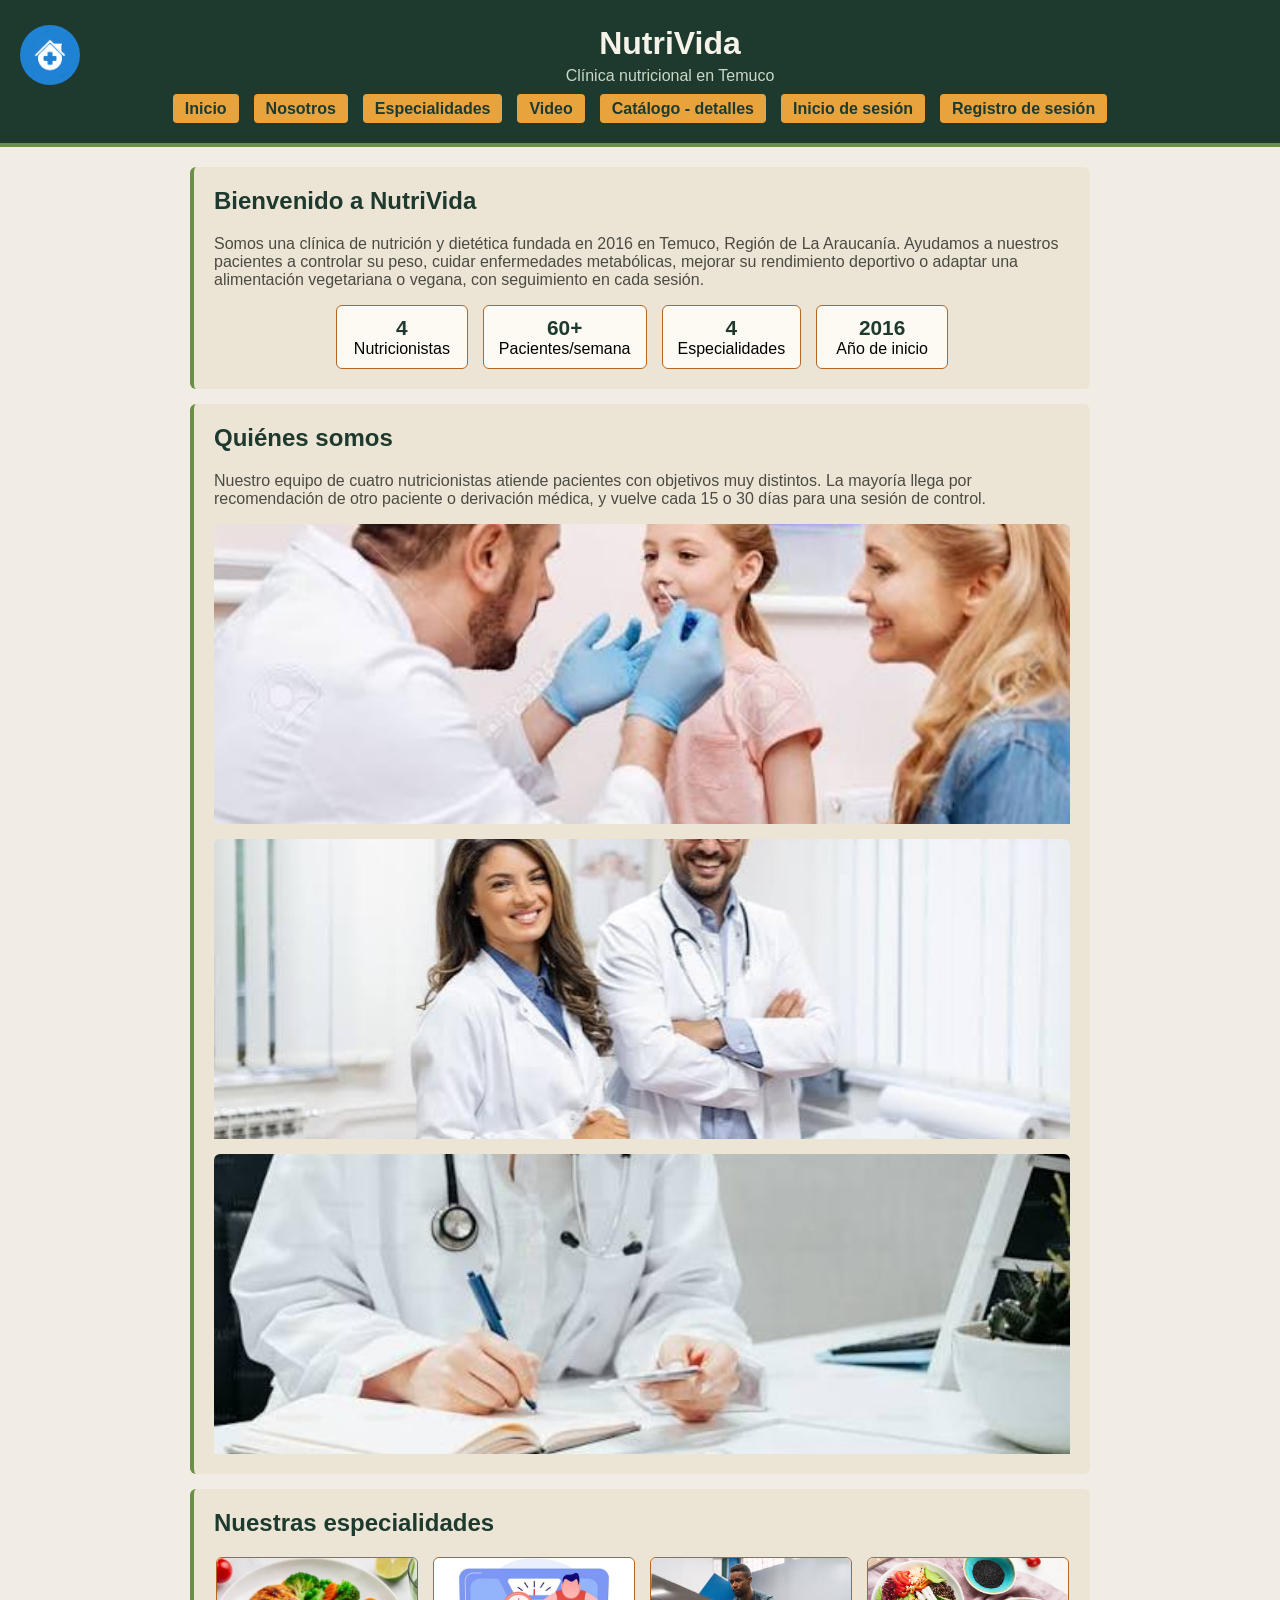
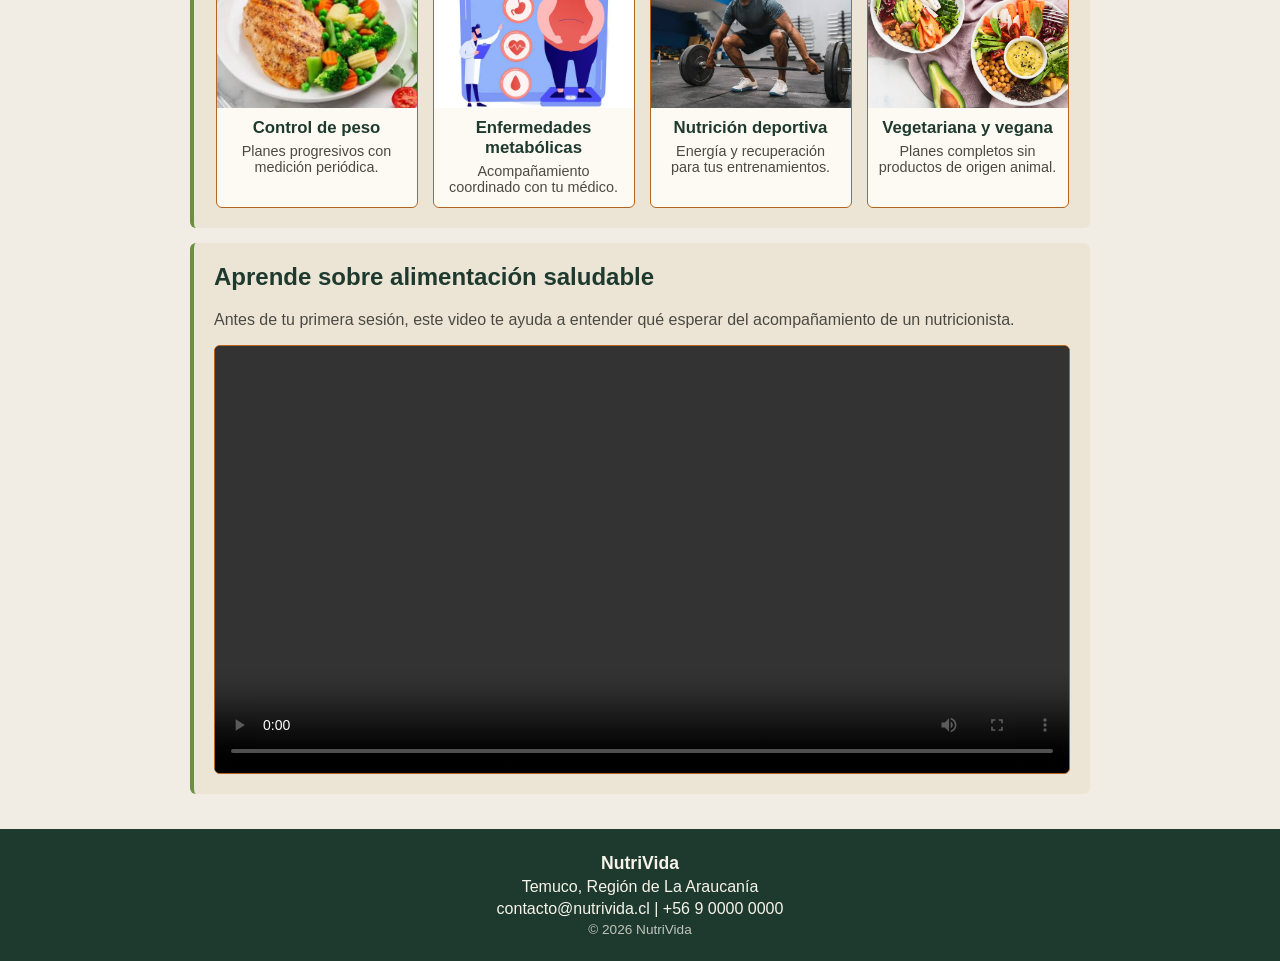
<file: index.html>
<!DOCTYPE html>
<html lang="es">
<head>
<meta charset="UTF-8">
<meta name="viewport" content="width=device-width, initial-scale=1.0">
<title>NutriVida — Clínica Nutricional en Temuco</title>
<link rel="stylesheet" href="css/style.css">
</head>
<body>

<header id="encabezado" class="encabezado">
    <img src="img/logotipo.jpg" alt="Logotipo" class="logo">
    <h1 class="titulo-marca">NutriVida</h1>
    <p class="subtitulo-marca">Clínica nutricional en Temuco</p>

    <nav id="menu-principal">
        <ul class="menu-lista">
            <li><a href="index.html" class="enlace-menu">Inicio</a></li>
            <li><a href="#nosotros" class="enlace-menu">Nosotros</a></li>
            <li><a href="#especialidades" class="enlace-menu">Especialidades</a></li>
            <li><a href="#video" class="enlace-menu">Video</a></li>
            <li><a href="servicio.html" class="enlace-menu">Catálogo - detalles</a></li>
            <li><a href="login.html" class="enlace-menu">Inicio de sesión</a></li>
            <li><a href="registro.html" class="enlace-menu">Registro de sesión</a></li>
        </ul>
    </nav>
</header>

<main id="contenido" class="contenido">

    <section class="seccion" id="presentacion">
        <h2 class="titulo-seccion">Bienvenido a NutriVida</h2>
        <p class="texto-seccion">
            Somos una clínica de nutrición y dietética fundada en 2016 en
            Temuco, Región de La Araucanía. Ayudamos a nuestros pacientes a
            controlar su peso, cuidar enfermedades metabólicas, mejorar su
            rendimiento deportivo o adaptar una alimentación vegetariana o
            vegana, con seguimiento en cada sesión.
        </p>

        <div class="dato-clinica">
            <div><strong>4</strong>Nutricionistas</div>
            <div><strong>60+</strong>Pacientes/semana</div>
            <div><strong>4</strong>Especialidades</div>
            <div><strong>2016</strong>Año de inicio</div>
        </div>
    </section>

    <section class="seccion" id="nosotros">
        <h2 class="titulo-seccion">Quiénes somos</h2>
        <p class="texto-seccion">
            Nuestro equipo de cuatro nutricionistas atiende pacientes con
            objetivos muy distintos. La mayoría llega por recomendación de
            otro paciente o derivación médica, y vuelve cada 15 o 30 días
            para una sesión de control.
        </p>

        <div class="galeria">
            <div class="espacio-imagen">
                <img src="img/fotodoctor1.jpg" alt="Verduras y frutas frescas">
            </div>
            <div class="espacio-imagen">
                <img src="img/fotodoctor2.jpg" alt="Frutas variadas en un bowl">
            </div>
            <div class="espacio-imagen">
                <img src="img/fotodoctor3.jpg" alt="Consulta nutricional">
            </div>
        </div>
    </section>

    <section class="seccion" id="especialidades">
        <h2 class="titulo-seccion">Nuestras especialidades</h2>

        <div class="galeria">
            <div class="tarjeta">
                <div class="espacio-imagen2">
                    <img src="img/control_de_peso.jpg" alt="Control de peso">
                </div>
                <h3 class="titulo-tarjeta">Control de peso</h3>
                <p class="texto-tarjeta">Planes progresivos con medición periódica.</p>
            </div>

            <div class="tarjeta">
                <div class="espacio-imagen2">
                    <img src="img/enfermedad_metabolica.jpg" alt="Enfermedades metabólicas">
                </div>
                <h3 class="titulo-tarjeta">Enfermedades metabólicas</h3>
                <p class="texto-tarjeta">Acompañamiento coordinado con tu médico.</p>
            </div>

            <div class="tarjeta">
                <div class="espacio-imagen2">
                    <img src="img/nutricion_deportiva.jpg" alt="Nutrición deportiva">
                </div>
                <h3 class="titulo-tarjeta">Nutrición deportiva</h3>
                <p class="texto-tarjeta">Energía y recuperación para tus entrenamientos.</p>
            </div>

            <div class="tarjeta">
                <div class="espacio-imagen2">
                    <img src="img/alimentacion_vegetariana.png" alt="Alimentación vegetariana y vegana">
                </div>
                <h3 class="titulo-tarjeta">Vegetariana y vegana</h3>
                <p class="texto-tarjeta">Planes completos sin productos de origen animal.</p>
            </div>
        </div>

    </section>

    <section class="seccion" id="video">
        <h2 class="titulo-seccion">Aprende sobre alimentación saludable</h2>
        <p class="texto-seccion">Antes de tu primera sesión, este video te ayuda a entender qué esperar del acompañamiento de un nutricionista.</p>
        <div class="video-caja">
            <video src="videos/Alimentación Saludable.mp4" title="Comida saludable" controls class="mi-video"></video>
        </div>
    </section>

</main>

<footer id="pie" class="pie">
    <p class="pie-marca">NutriVida</p>
    <p class="pie-texto">Temuco, Región de La Araucanía</p>
    <p class="pie-texto">contacto@nutrivida.cl | +56 9 0000 0000</p>
    <p class="pie-texto pie-copyright">&copy; 2026 NutriVida</p>
</footer>

</body>
</html>
</file>
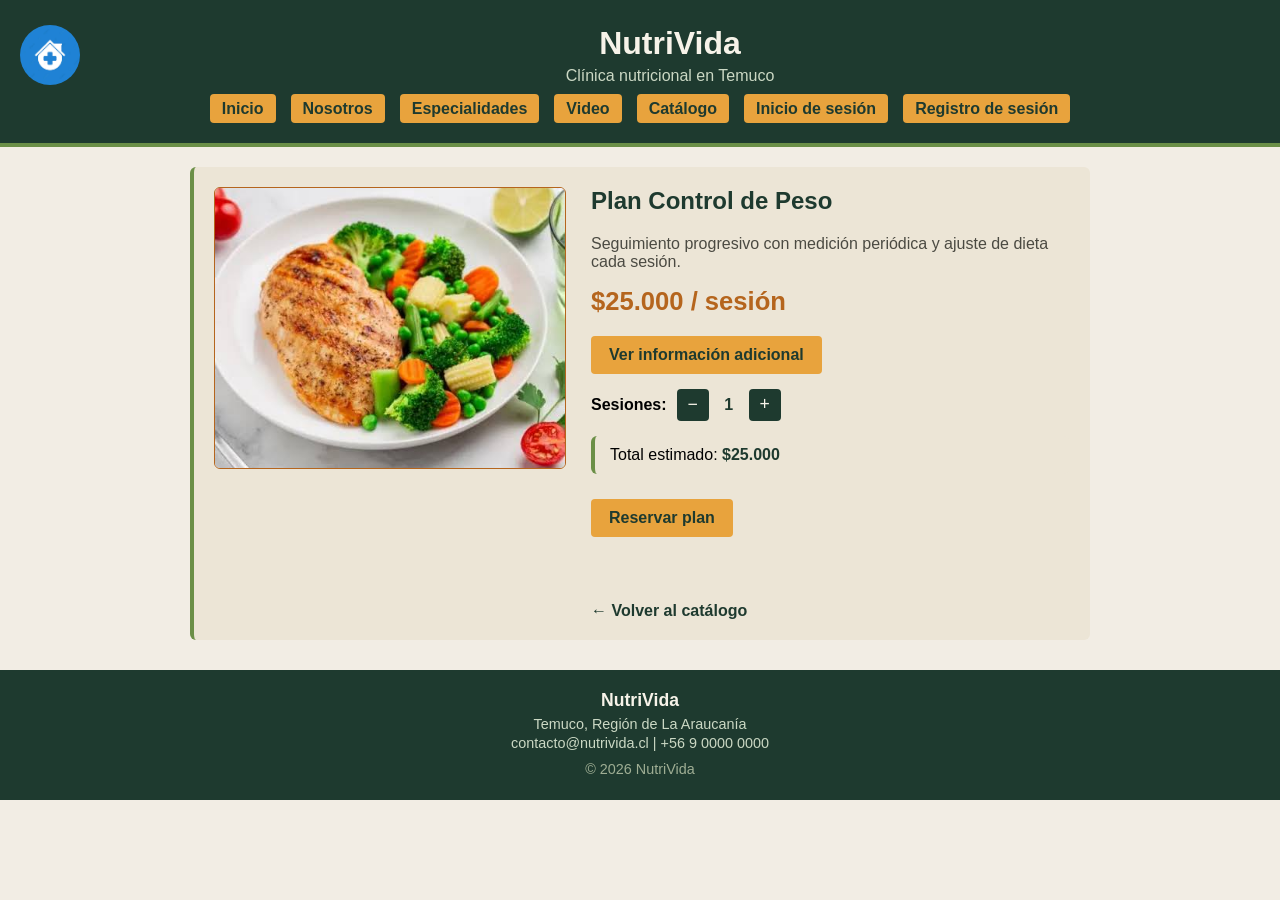
<file: contacto.html>
<!DOCTYPE html>
<html lang="es">
<head>
<meta charset="UTF-8">
<meta name="viewport" content="width=device-width, initial-scale=1.0">
<title>Detalle del plan — NutriVida</title>
<link rel="stylesheet" href="css/stylecontacto.css">
</head>
<body>

<header id="encabezado">
    <img src="img/logotipo.jpg" alt="Logotipo" class="logo">
    <h1 class="titulo-marca">NutriVida</h1>
    <p class="subtitulo-marca">Clínica nutricional en Temuco</p>

    <nav id="menu-principal">
        <ul class="menu-lista">
            <li><a href="index.html" class="enlace-menu">Inicio</a></li>
            <li><a href="#nosotros" class="enlace-menu">Nosotros</a></li>
            <li><a href="#especialidades" class="enlace-menu">Especialidades</a></li>
            <li><a href="#video" class="enlace-menu">Video</a></li>
            <li><a href="servicio.html" class="enlace-menu">Catálogo</a></li>
            <li><a href="login.html" class="enlace-menu">Inicio de sesión</a></li>
            <li><a href="registro.html" class="enlace-menu">Registro de sesión</a></li>
        </ul>
    </nav>
</header>

<main id="contenido">

    <section class="seccion" id="detalle">
        <div class="detalle-producto">

            <div class="detalle-imagen">
                <img id="detalle-img" src="img/control_de_peso.jpg" alt="Imagen del plan">
            </div>

            <div class="detalle-info">
                <h2 class="titulo-seccion" id="detalle-nombre">Plan Control de Peso</h2>
                <p class="texto-seccion" id="detalle-descripcion">
                    Seguimiento progresivo con medición periódica y ajuste de dieta cada sesión.
                </p>
                <p class="detalle-precio"><span id="detalle-precio">$25.000</span> / sesión</p>

                <button type="button" class="boton" id="btn-info">Ver información adicional</button>
                <div class="detalle-adicional" id="info-adicional">
                    Incluye control de peso y perímetros, plan alimentario personalizado en
                    formato digital y contacto directo con tu nutricionista entre sesiones
                    para resolver dudas.
                </div>

                <div class="selector-sesiones">
                    <label for="cantidad-sesiones"><strong>Sesiones:</strong></label>
                    <button type="button" id="btn-restar" aria-label="Restar sesión">−</button>
                    <span id="cantidad-sesiones">1</span>
                    <button type="button" id="btn-sumar" aria-label="Sumar sesión">+</button>
                </div>

                <div class="total-caja">
                    Total estimado: <strong id="total-precio">$25.000</strong>
                </div>

                <button type="button" class="boton" id="btn-reservar">Reservar plan</button>
                <p class="mensaje-accion" id="mensaje-reserva"></p>

                <a href="servicio.html" class="enlace-volver">← Volver al catálogo</a>
            </div>

        </div>
    </section>

</main>

<footer id="pie">
    <p class="pie-marca">NutriVida</p>
    <p class="pie-texto">Temuco, Región de La Araucanía</p>
    <p class="pie-texto">contacto@nutrivida.cl | +56 9 0000 0000</p>
    <p class="pie-texto pie-copyright">&copy; 2026 NutriVida</p>
</footer>

<script src="js/scriptcontacto.js"></script>
</body>
</html>
</file>
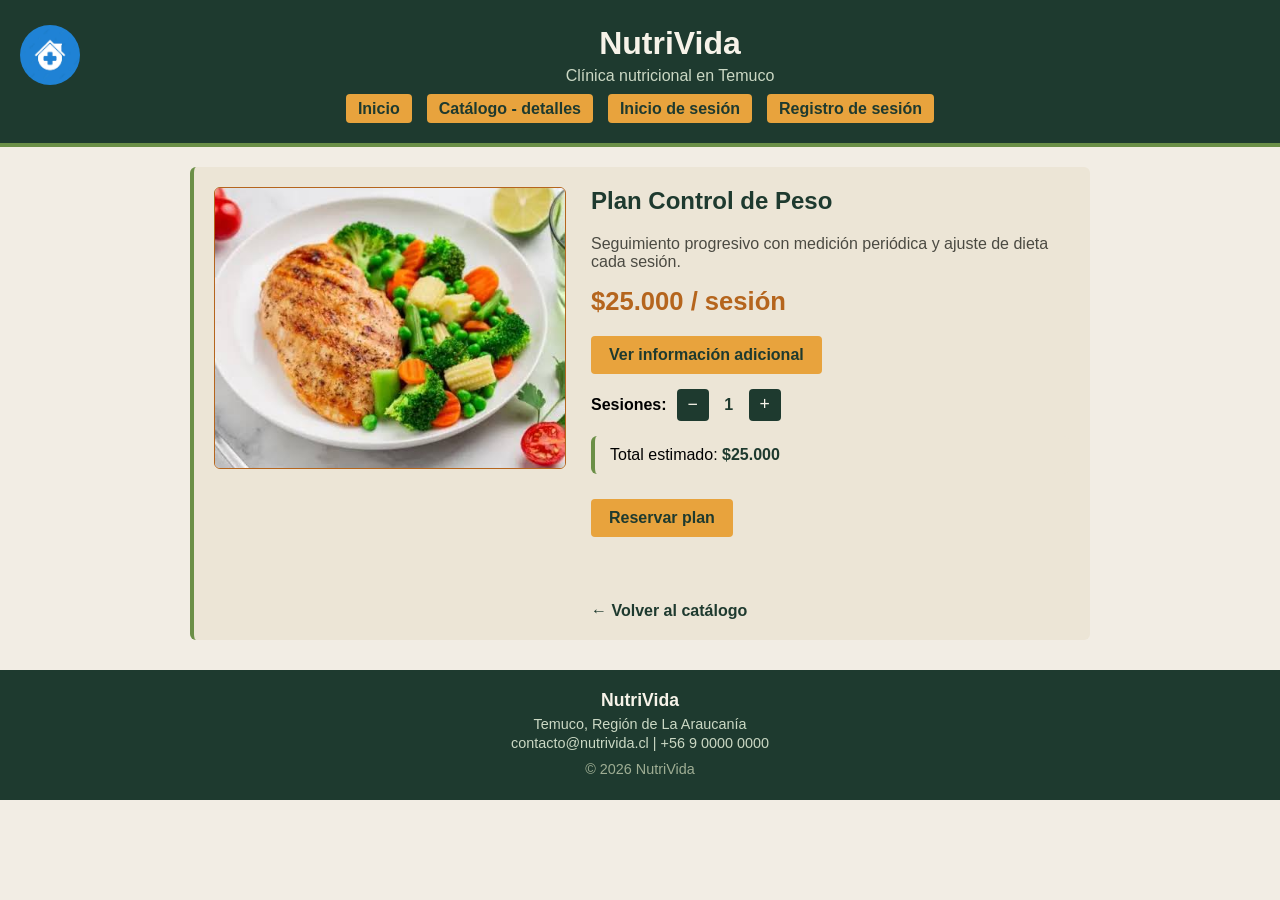
<file: detalleCatalogo.html>
<!DOCTYPE html>
<html lang="es">
<head>
<meta charset="UTF-8">
<meta name="viewport" content="width=device-width, initial-scale=1.0">
<title>Detalle del plan — NutriVida</title>
<link rel="stylesheet" href="css/styleDetalleCat.css">
</head>
<body>

<header id="encabezado">
    <img src="img/logotipo.jpg" alt="Logotipo" class="logo">
    <h1 class="titulo-marca">NutriVida</h1>
    <p class="subtitulo-marca">Clínica nutricional en Temuco</p>

    <nav id="menu-principal">
        <ul class="menu-lista">
            <li><a href="index.html" class="enlace-menu">Inicio</a></li>
            <li><a href="servicio.html" class="enlace-menu">Catálogo - detalles</a></li>
            <li><a href="login.html" class="enlace-menu">Inicio de sesión</a></li>
            <li><a href="registro.html" class="enlace-menu">Registro de sesión</a></li>
        </ul>
    </nav>
</header>

<main id="contenido">

    <section class="seccion" id="detalle">
        <div class="detalle-producto">

            <div class="detalle-imagen">
                <img id="detalle-img" src="img/control_de_peso.jpg" alt="Imagen del plan">
            </div>

            <div class="detalle-info">
                <h2 class="titulo-seccion" id="detalle-nombre">Plan Control de Peso</h2>
                <p class="texto-seccion" id="detalle-descripcion">
                    Seguimiento progresivo con medición periódica y ajuste de dieta cada sesión.
                </p>
                <p class="detalle-precio"><span id="detalle-precio">$25.000</span> / sesión</p>

                <button type="button" class="boton" id="btn-info">Ver información adicional</button>
                <div class="detalle-adicional" id="info-adicional">
                    Incluye control de peso y perímetros, plan alimentario personalizado en
                    formato digital y contacto directo con tu nutricionista entre sesiones
                    para resolver dudas.
                </div>

                <div class="selector-sesiones">
                    <label for="cantidad-sesiones"><strong>Sesiones:</strong></label>
                    <button type="button" id="btn-restar" aria-label="Restar sesión">−</button>
                    <span id="cantidad-sesiones">1</span>
                    <button type="button" id="btn-sumar" aria-label="Sumar sesión">+</button>
                </div>

                <div class="total-caja">
                    Total estimado: <strong id="total-precio">$25.000</strong>
                </div>

                <button type="button" class="boton" id="btn-reservar">Reservar plan</button>
                <p class="mensaje-accion" id="mensaje-reserva"></p>

                <a href="servicio.html" class="enlace-volver">← Volver al catálogo</a>
            </div>

        </div>
    </section>

</main>

<footer id="pie">
    <p class="pie-marca">NutriVida</p>
    <p class="pie-texto">Temuco, Región de La Araucanía</p>
    <p class="pie-texto">contacto@nutrivida.cl | +56 9 0000 0000</p>
    <p class="pie-texto pie-copyright">&copy; 2026 NutriVida</p>
</footer>

<script src="js/scriptDetalleCat.js"></script>
</body>
</html>
</file>
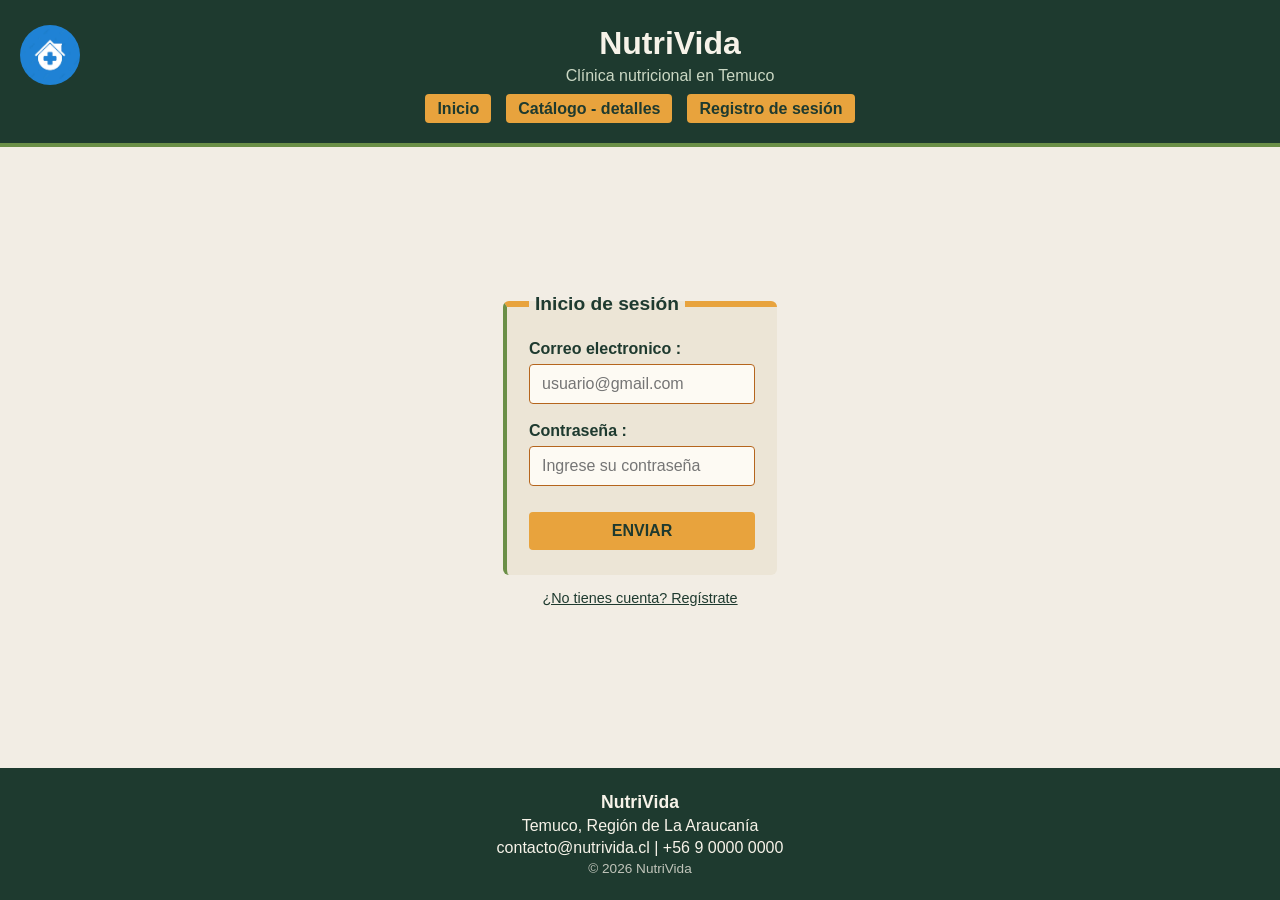
<file: login.html>
<!DOCTYPE html>
<html lang="es">
<head>
    <meta charset="UTF-8">
    <meta name="viewport" content="width=device-width, initial-scale=1.0">
    <title>Iniciar sesión — NutriVida</title>
    <link rel="stylesheet" href="css/style.css">
    <link rel="stylesheet" href="css/styleLogin.css">
</head>
<body>
    <header id="encabezado" class="encabezado">
    <img src="img/logotipo.jpg" alt="Logotipo" class="logo">
    <h1 class="titulo-marca">NutriVida</h1>
    <p class="subtitulo-marca">Clínica nutricional en Temuco</p>

    <nav id="menu-principal">
        <ul class="menu-lista">
            <li><a href="index.html" class="enlace-menu">Inicio</a></li>
            <li><a href="servicio.html" class="enlace-menu">Catálogo - detalles</a></li>
            <li><a href="registro.html" class="enlace-menu">Registro de sesión</a></li>
        </ul>
    </nav>
</header>

    <main class="contenedor-login">
        <form id="acceso" class="formulario-login">
            <fieldset class="ficha-login">
                <legend class="titulo-formulario">Inicio de sesión</legend>

                <label class="etiqueta-campo">Correo electronico :</label>
                <input type="email"
                name="correo"
                id="correo"
                class="campo-input"
                placeholder="usuario@gmail.com"
                required
                >
                <br/><br/>

                <label class="etiqueta-campo">Contraseña :</label>
                <input type="password"
                name="contrasena"
                id="contrasena"
                class="campo-input"
                placeholder="Ingrese su contraseña"
                min="8"
                pattern="(?=.*[a-z])(?=.*[A-Z])(?=.*[0-9]).{8,}"
                title="Debe tener almenos 8 caracteres, una mayúscula, una minúscula y un número"
                required
                >
                <br/><br/>

                <button type="submit" class="boton-formulario">ENVIAR</button>
            </fieldset>

            <p class="enlace-secundario">
                <a href="registro.html" class="enlace-login">¿No tienes cuenta? Regístrate</a>
            </p>
        </form>
    </main>

    <footer id="pie" class="pie">
        <p class="pie-marca">NutriVida</p>
        <p class="pie-texto">Temuco, Región de La Araucanía</p>
        <p class="pie-texto">contacto@nutrivida.cl | +56 9 0000 0000</p>
        <p class="pie-texto pie-copyright">&copy; 2026 NutriVida</p>
    </footer>
    <script src="js/validaform.js"></script>
</body>
</html>
</file>
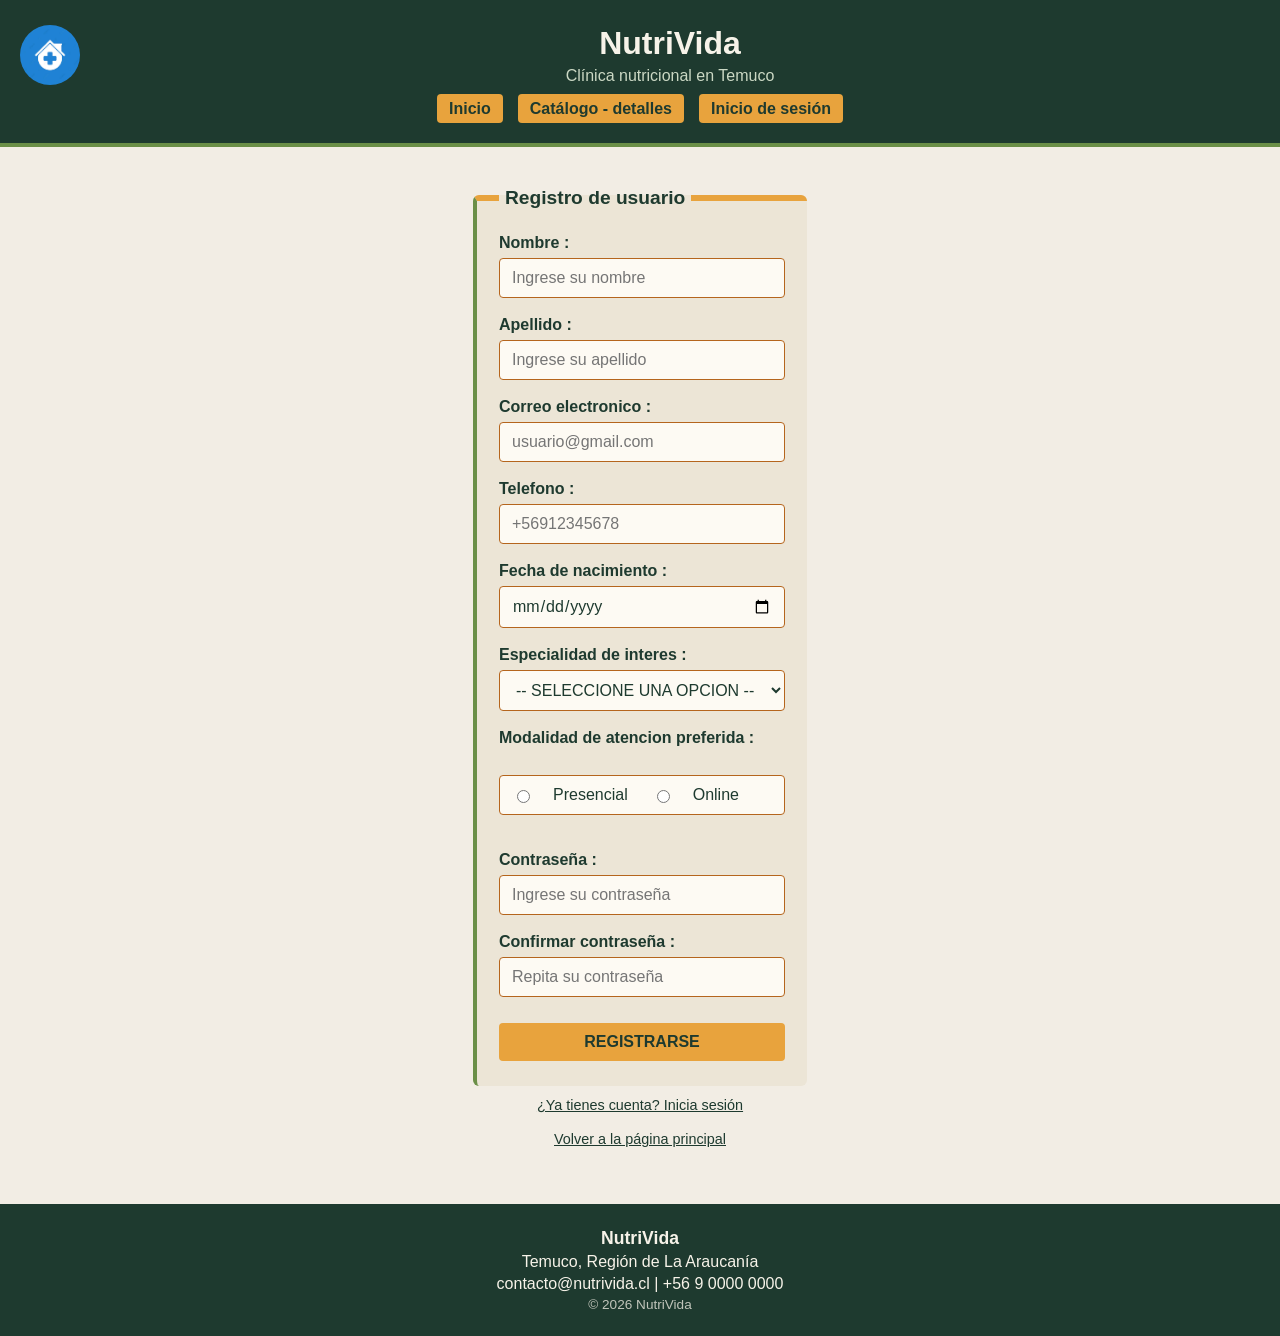
<file: registro.html>
<!DOCTYPE html>
<html lang="es">
<head>
    <meta charset="UTF-8">
    <meta name="viewport" content="width=device-width, initial-scale=1.0">
    <title>Registro de usuario - NutriVida</title>
    <link rel="stylesheet" href="css/style.css">
    <link rel="stylesheet" href="css/styleRegistro.css">
</head>
<body>
    <header id="encabezado" class="encabezado">
    <img src="img/logotipo.jpg" alt="Logotipo" class="logo">
    <h1 class="titulo-marca">NutriVida</h1>
    <p class="subtitulo-marca">Clínica nutricional en Temuco</p>

        <nav id="menu-principal">
        <ul class="menu-lista">
            <li><a href="index.html" class="enlace-menu">Inicio</a></li>
            <li><a href="servicio.html" class="enlace-menu">Catálogo - detalles</a></li>
            <li><a href="login.html" class="enlace-menu">Inicio de sesión</a></li>
        </ul>
    </nav>
    </header>

    <main class="contenedor-registro">
        <form id="registro" class="formulario-registro">
            <fieldset class="ficha-registro">
                <legend class="titulo-formulario">Registro de usuario</legend>

                <label class="etiqueta-campo">Nombre :</label>
                <input type="text"
                name="nombre"
                id="nombre"
                class="campo-input"
                placeholder="Ingrese su nombre"
                required
                >
                <br/><br/>

                <label class="etiqueta-campo">Apellido :</label>
                <input type="text"
                name="apellido"
                id="apellido"
                class="campo-input"
                placeholder="Ingrese su apellido"
                required
                >
                <br/><br/>

                <label class="etiqueta-campo">Correo electronico :</label>
                <input type="email"
                name="correo"
                id="correo"
                class="campo-input"
                placeholder="usuario@gmail.com"
                required
                >
                <br/><br/>

                <label class="etiqueta-campo">Telefono :</label>
                <input type="tel"
                name="fono"
                id="fono"
                class="campo-input"
                placeholder="+56912345678"
                required
                >
                <br/><br/>

                <label class="etiqueta-campo">Fecha de nacimiento :</label>
                <input type="date"
                name="fenac"
                id="fenac"
                class="campo-input"
                required
                >
                <br/><br/>

                <label class="etiqueta-campo">Especialidad de interes :</label>
                <select name="especialidad" id="especialidad" class="campo-input" required>
                    <option value="">-- SELECCIONE UNA OPCION --</option>
                    <option value="peso">Control de peso</option>
                    <option value="metabolica">Enfermedades metabólicas</option>
                    <option value="deportiva">Nutrición deportiva</option>
                    <option value="vegetariana">Vegetariana / vegana</option>
                </select>
                <br/><br/>

                <label class="etiqueta-campo">Modalidad de atencion preferida :</label>
                <br/>
                <div class="grupo-radio">
                    <input type="radio" name="modalidad" id="modalidad-presencial" value="presencial">
                    <label for="modalidad-presencial" class="etiqueta-radio">Presencial</label>

                    <input type="radio" name="modalidad" id="modalidad-online" value="online">
                    <label for="modalidad-online" class="etiqueta-radio">Online</label>
                </div>
                <br/><br/>

                <label class="etiqueta-campo">Contraseña :</label>
                <input type="password"
                name="contrasena"
                id="contrasena"
                class="campo-input"
                placeholder="Ingrese su contraseña"
                min="8"
                pattern="(?=.*[a-z])(?=.*[A-Z])(?=.*[0-9]).{8,}"
                title="Debe tener almenos 8 caracteres, una mayúscula, una minúscula y un número"
                required
                >
                <br/><br/>

                <label class="etiqueta-campo">Confirmar contraseña :</label>
                <input type="password"
                name="confirmar"
                id="confirmar"
                class="campo-input"
                placeholder="Repita su contraseña"
                required
                >
                <br/><br/>

                <button type="submit" class="boton-formulario">REGISTRARSE</button>
            </fieldset>

            <p class="enlace-secundario">
                <a href="login.html" class="enlace-registro">¿Ya tienes cuenta? Inicia sesión</a>
            </p>
            <p class="enlace-secundario">
                <a href="index.html" class="enlace-registro">Volver a la página principal</a>
            </p>
        </form>
    </main>

    <footer id="pie" class="pie">
        <p class="pie-marca">NutriVida</p>
        <p class="pie-texto">Temuco, Región de La Araucanía</p>
        <p class="pie-texto">contacto@nutrivida.cl | +56 9 0000 0000</p>
        <p class="pie-texto pie-copyright">&copy; 2026 NutriVida</p>
    </footer>
    <script src="js/validaReg.js"></script>
</body>
</html>
</file>
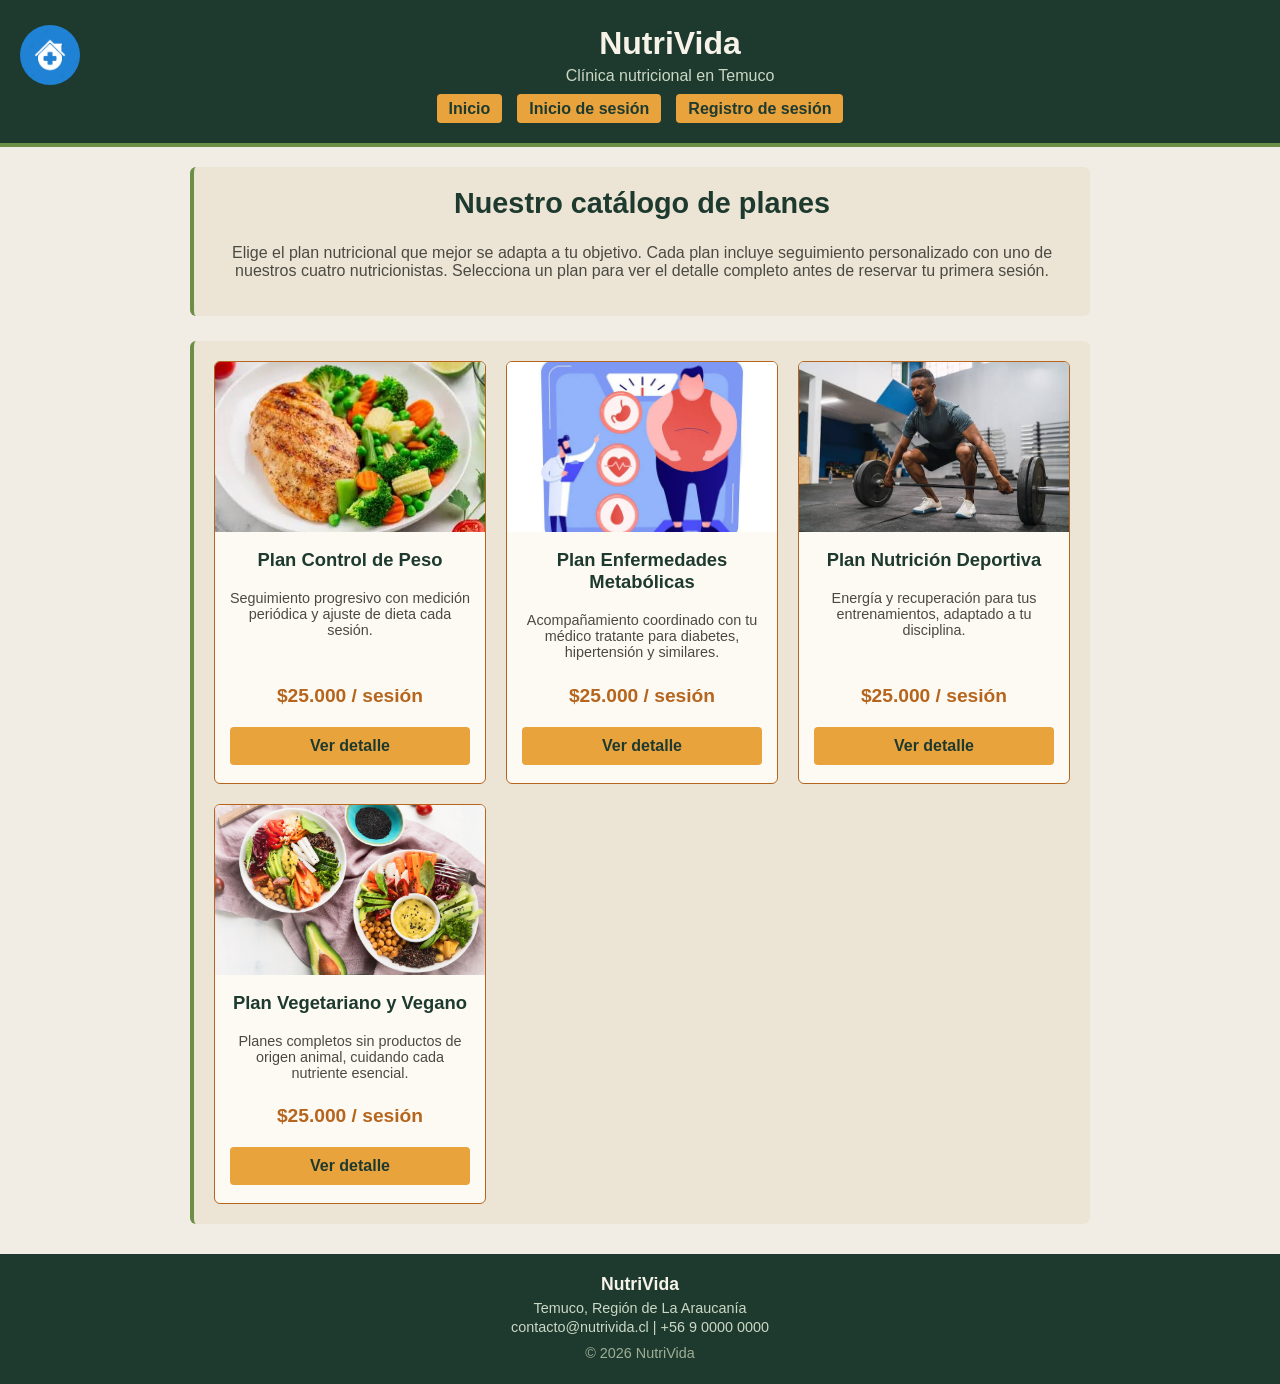
<file: servicio.html>
<!DOCTYPE html>
<html lang="es">
<head>
<meta charset="UTF-8">
<meta name="viewport" content="width=device-width, initial-scale=1.0">
<title>Catálogo de planes — NutriVida</title>
<link rel="stylesheet" href="css/styleservicio.css">
</head>
<body>

<header id="encabezado">
    <img src="img/logotipo.jpg" alt="Logotipo" class="logo">
    <h1 class="titulo-marca">NutriVida</h1>
    <p class="subtitulo-marca">Clínica nutricional en Temuco</p>

    <nav id="menu-principal">
        <ul class="menu-lista">
            <li><a href="index.html" class="enlace-menu">Inicio</a></li>
            <li><a href="login.html" class="enlace-menu">Inicio de sesión</a></li>
            <li><a href="registro.html" class="enlace-menu">Registro de sesión</a></li>
        </ul>
    </nav>
</header>

<main id="contenido">

    <section class="seccion encabezado-pagina">
        <h2 class="titulo-seccion">Nuestro catálogo de planes</h2>
        <p class="texto-seccion">
            Elige el plan nutricional que mejor se adapta a tu objetivo.
            Cada plan incluye seguimiento personalizado con uno de nuestros
            cuatro nutricionistas. Selecciona un plan para ver el detalle
            completo antes de reservar tu primera sesión.
        </p>
    </section>

    <section class="seccion">
        <div class="grid-productos">

            <article class="producto-tarjeta">
                <div class="producto-imagen">
                    <img src="img/control_de_peso.jpg" alt="Control de peso">
                </div>
                <div class="producto-info">
                    <h3 class="producto-nombre">Plan Control de Peso</h3>
                    <p class="producto-descripcion">Seguimiento progresivo con medición periódica y ajuste de dieta cada sesión.</p>
                    <p class="producto-precio">$25.000 / sesión</p>
                    <a href="detalleCatalogo.html?plan=control-peso" class="boton">Ver detalle</a>
                </div>
            </article>

            <article class="producto-tarjeta">
                <div class="producto-imagen">
                    <img src="img/enfermedad_metabolica.jpg" alt="Enfermedades metabólicas">
                </div>
                <div class="producto-info">
                    <h3 class="producto-nombre">Plan Enfermedades Metabólicas</h3>
                    <p class="producto-descripcion">Acompañamiento coordinado con tu médico tratante para diabetes, hipertensión y similares.</p>
                    <p class="producto-precio">$25.000 / sesión</p>
                    <a href="detalleCatalogo.html?plan=enfermedad-metabolica" class="boton">Ver detalle</a>
                </div>
            </article>

            <article class="producto-tarjeta">
                <div class="producto-imagen">
                    <img src="img/nutricion_deportiva.jpg" alt="Nutrición deportiva">
                </div>
                <div class="producto-info">
                    <h3 class="producto-nombre">Plan Nutrición Deportiva</h3>
                    <p class="producto-descripcion">Energía y recuperación para tus entrenamientos, adaptado a tu disciplina.</p>
                    <p class="producto-precio">$25.000 / sesión</p>
                    <a href="detalleCatalogo.html?plan=nutricion-deportiva" class="boton">Ver detalle</a>
                </div>
            </article>

            <article class="producto-tarjeta">
                <div class="producto-imagen">
                    <img src="img/alimentacion_vegetariana.png" alt="Alimentación vegetariana y vegana">
                </div>
                <div class="producto-info">
                    <h3 class="producto-nombre">Plan Vegetariano y Vegano</h3>
                    <p class="producto-descripcion">Planes completos sin productos de origen animal, cuidando cada nutriente esencial.</p>
                    <p class="producto-precio">$25.000 / sesión</p>
                    <a href="detalleCatalogo.html?plan=alimentacion-vegetariana" class="boton">Ver detalle</a>
                </div>
            </article>

        </div>
    </section>

</main>

<footer id="pie">
    <p class="pie-marca">NutriVida</p>
    <p class="pie-texto">Temuco, Región de La Araucanía</p>
    <p class="pie-texto">contacto@nutrivida.cl | +56 9 0000 0000</p>
    <p class="pie-texto pie-copyright">&copy; 2026 NutriVida</p>
</footer>

<script src="js/scriptservicio.js"></script>
</body>
</html>
</file>
<file: css/style.css>
/* estilos generales de la pagina */
body{
    font-family: Verdana, Geneva, Tahoma, sans-serif;
    background-color: #f2ede4;
    padding: 0;
    margin: 0;
    min-height: 100vh;
    display: flex;
    flex-direction: column;
}

/* encabezado con el logo y el menu */
.encabezado{
    background-color: #1e3a2f;
    color: #f7f3e9;
    text-align: center;
    padding: 25px 20px;
    border-bottom: 4px solid #6b8f47;
}

/* tamaño y forma del logo */
.logo{
    width: 60px;
    height: 60px;
    object-fit: contain;
    border-radius: 50%;
    float: left;
}

/* titulo NutriVida */
.titulo-marca{
    margin: 0;
    font-size: 2em;
}

/* texto de abajo del titulo */
.subtitulo-marca{
    margin: 5px 0 0;
    color: #cbd8c4;
}

/* lista del menu de navegacion */
.menu-lista{
    list-style: none;
    display: flex;
    gap: 15px;
    padding: 0;
    margin: 15px 0 0;
    justify-content: center;
    flex-wrap: wrap;
}

/* links del menu */
.enlace-menu{
    text-decoration: none;
    color: #1e3a2f;
    background-color: #e8a33d;
    padding: 6px 12px;
    border-radius: 4px;
    font-weight: bold;
}

/* efecto al pasar el mouse por el menu */
.enlace-menu:hover{
    background-color: #c9821f;
}

/* contenedor principal, centra el contenido */
.contenido{
    margin: 20px auto;
    max-width: 900px;
    padding: 0 15px;
}

/* caja de cada seccion de la pagina */
.seccion{
    background-color: #ece5d6;
    padding: 20px;
    border-radius: 6px;
    margin-bottom: 15px;
    border-left: 4px solid #6b8f47;
}

/* titulo de cada seccion */
.titulo-seccion{
    color: #1e3a2f;
    margin-top: 0;
}

/* texto normal de cada seccion */
.texto-seccion{
    color: #4b4a42;
}

/* botones de "ver catalogo" */
.boton{
    display: inline-block;
    text-decoration: none;
    background-color: #e8a33d;
    color: #1e3a2f;
    padding: 10px 18px;
    border-radius: 4px;
    font-weight: bold;
    margin-top: 10px;
}

.boton:hover{
    background-color: #c9821f;
}

/* fila donde van las tarjetas/imagenes */
.galeria{
    display: flex;
    gap: 15px;
    flex-wrap: wrap;
    justify-content: center;
}

/* tarjeta de cada especialidad */
.tarjeta{
    background-color: #fdfaf3;
    border: 1px solid #b5651d;
    border-radius: 6px;
    text-align: center;
    width: 200px;
    padding-bottom: 12px;
}

/* recuadro grande de imagen (seccion nosotros) */
.espacio-imagen{
    width: 100%;
    height: 300px;
    border-radius: 6px 6px 0 0;
    overflow: hidden;
}

.espacio-imagen img{
    width: 100%;
    height: 100%;
    object-fit: cover;
    display: block;
}

/* recuadro chico de imagen (tarjetas especialidades) */
.espacio-imagen2{
    width: 100%;
    height: 150px;
    border-radius: 6px 6px 0 0;
    overflow: hidden;
}

.espacio-imagen2 img{
    width: 100%;
    height: 100%;
    object-fit: cover;
    display: block;
}

/* titulo dentro de la tarjeta */
.titulo-tarjeta{
    margin: 10px 0 5px;
    color: #1e3a2f;
    font-size: 1.05em;
}

/* texto dentro de la tarjeta */
.texto-tarjeta{
    margin: 0 10px;
    font-size: 0.9em;
    color: #4b4a42;
}

/* fila con los numeros/datos de la clinica */
.dato-clinica{
    display: flex;
    gap: 15px;
    flex-wrap: wrap;
    justify-content: center;
    text-align: center;
    margin-top: 15px;
}

/* cada cuadro de dato */
.dato-clinica div{
    background-color: #fdfaf3;
    border: 1px solid #b5651d;
    border-radius: 6px;
    padding: 10px 15px;
    min-width: 100px;
}

/* numero grande dentro del dato */
.dato-clinica strong{
    display: block;
    font-size: 1.3em;
    color: #1e3a2f;
}

/* caja que envuelve el video, solo para el borde y las esquinas */
.video-caja{
    border-radius: 6px;
    overflow: hidden;
    border: 1px solid #b5651d;
    background-color: #000;
}

/* el video, mantiene su propia proporcion */
.mi-video{
    width: 100%;
    height: auto;
    max-height: 600px;
    display: block;
}

/* pie de pagina */
.pie{
    background-color: #1e3a2f;
    text-align: center;
    padding: 20px;
    color: #f7f3e9;
}

/* nombre de la clinica en el pie */
.pie-marca{
    margin: 4px 0;
    font-weight: bold;
    font-size: 1.1em;
}

/* datos de contacto en el pie */
.pie-texto{
    margin: 4px 0;
}

/* linea de copyright, un poco mas tenue */
.pie-copyright{
    opacity: 0.75;
    font-size: 0.85em;
}
</file>
<file: css/stylecontacto.css>
body{
    font-family: Verdana, Geneva, Tahoma, sans-serif;
    background-color: #f2ede4;
    padding: 0;
    margin: 0;
}

#encabezado{
    background-color: #1e3a2f;
    color: #f7f3e9;
    text-align: center;
    padding: 25px 20px;
    border-bottom: 4px solid #6b8f47;
}

.logo{
    width: 60px;
    height: 60px;
    object-fit: contain;
    border-radius: 50%;
    float: left;
}

.titulo-marca{
    margin: 0;
    font-size: 2em;
}

.subtitulo-marca{
    margin: 5px 0 0;
    color: #cbd8c4;
}

.menu-lista{
    list-style: none;
    display: flex;
    gap: 15px;
    padding: 0;
    margin: 15px 0 0;
    justify-content: center;
    flex-wrap: wrap;
}

.enlace-menu{
    text-decoration: none;
    color: #1e3a2f;
    background-color: #e8a33d;
    padding: 6px 12px;
    border-radius: 4px;
    font-weight: bold;
}

.enlace-menu:hover{
    background-color: #c9821f;
}

#contenido{
    margin: 20px auto;
    max-width: 900px;
    padding: 0 15px;
}

.seccion{
    background-color: #ece5d6;
    padding: 20px;
    border-radius: 6px;
    margin-bottom: 15px;
    border-left: 4px solid #6b8f47;
}

.titulo-seccion{
    color: #1e3a2f;
    margin-top: 0;
}

.texto-seccion{
    color: #4b4a42;
}

.boton{
    display: inline-block;
    text-decoration: none;
    background-color: #e8a33d;
    color: #1e3a2f;
    padding: 10px 18px;
    border-radius: 4px;
    font-weight: bold;
    margin-top: 10px;
    border: none;
    cursor: pointer;
    font-family: Verdana, Geneva, Tahoma, sans-serif;
    font-size: 1em;
}

.boton:hover{
    background-color: #c9821f;
}

#pie{
    background-color: #1e3a2f;
    color: #f7f3e9;
    text-align: center;
    padding: 20px;
    margin-top: 30px;
}

.pie-marca{
    font-weight: bold;
    font-size: 1.1em;
    margin: 0 0 5px;
}

.pie-texto{
    margin: 3px 0;
    color: #cbd8c4;
    font-size: 0.9em;
}

.pie-copyright{
    margin-top: 10px;
    color: #9fae94;
}

/* ===== Específico de detalle-catalogo.html ===== */

.detalle-producto{
    display: flex;
    gap: 25px;
    flex-wrap: wrap;
}

.detalle-imagen{
    flex: 1 1 280px;
    max-width: 350px;
    border-radius: 6px;
    overflow: hidden;
    border: 1px solid #b5651d;
    height: 280px;
}

.detalle-imagen img{
    width: 100%;
    height: 100%;
    object-fit: cover;
    display: block;
}

.detalle-info{
    flex: 1 1 300px;
}

.detalle-precio{
    color: #b5651d;
    font-weight: bold;
    font-size: 1.6em;
    margin: 10px 0;
}

.detalle-adicional{
    display: none;
    background-color: #fdfaf3;
    border: 1px solid #b5651d;
    border-radius: 6px;
    padding: 12px 15px;
    margin: 12px 0;
    color: #4b4a42;
}

.detalle-adicional.visible{
    display: block;
}

.selector-sesiones{
    display: flex;
    align-items: center;
    gap: 10px;
    margin: 15px 0;
}

.selector-sesiones button{
    width: 32px;
    height: 32px;
    border: none;
    border-radius: 4px;
    background-color: #1e3a2f;
    color: #f7f3e9;
    font-size: 1.1em;
    cursor: pointer;
}

.selector-sesiones button:hover{
    background-color: #6b8f47;
}

.selector-sesiones span{
    min-width: 20px;
    text-align: center;
    font-weight: bold;
    color: #1e3a2f;
}

.total-caja{
    background-color: #ece5d6;
    border-left: 4px solid #6b8f47;
    border-radius: 6px;
    padding: 10px 15px;
    margin: 15px 0;
}

.total-caja strong{
    color: #1e3a2f;
}

.mensaje-accion{
    margin-top: 10px;
    color: #1e3a2f;
    font-weight: bold;
    min-height: 1.2em;
}

.enlace-volver{
    display: inline-block;
    margin-top: 20px;
    color: #1e3a2f;
    font-weight: bold;
    text-decoration: none;
}

.enlace-volver:hover{
    text-decoration: underline;
}
</file>
<file: css/styleDetalleCat.css>
body{
    font-family: Verdana, Geneva, Tahoma, sans-serif;
    background-color: #f2ede4;
    padding: 0;
    margin: 0;
}

#encabezado{
    background-color: #1e3a2f;
    color: #f7f3e9;
    text-align: center;
    padding: 25px 20px;
    border-bottom: 4px solid #6b8f47;
}

.logo{
    width: 60px;
    height: 60px;
    object-fit: contain;
    border-radius: 50%;
    float: left;
}

.titulo-marca{
    margin: 0;
    font-size: 2em;
}

.subtitulo-marca{
    margin: 5px 0 0;
    color: #cbd8c4;
}

.menu-lista{
    list-style: none;
    display: flex;
    gap: 15px;
    padding: 0;
    margin: 15px 0 0;
    justify-content: center;
    flex-wrap: wrap;
}

.enlace-menu{
    text-decoration: none;
    color: #1e3a2f;
    background-color: #e8a33d;
    padding: 6px 12px;
    border-radius: 4px;
    font-weight: bold;
}

.enlace-menu:hover{
    background-color: #c9821f;
}

#contenido{
    margin: 20px auto;
    max-width: 900px;
    padding: 0 15px;
}

.seccion{
    background-color: #ece5d6;
    padding: 20px;
    border-radius: 6px;
    margin-bottom: 15px;
    border-left: 4px solid #6b8f47;
}

.titulo-seccion{
    color: #1e3a2f;
    margin-top: 0;
}

.texto-seccion{
    color: #4b4a42;
}

.boton{
    display: inline-block;
    text-decoration: none;
    background-color: #e8a33d;
    color: #1e3a2f;
    padding: 10px 18px;
    border-radius: 4px;
    font-weight: bold;
    margin-top: 10px;
    border: none;
    cursor: pointer;
    font-family: Verdana, Geneva, Tahoma, sans-serif;
    font-size: 1em;
}

.boton:hover{
    background-color: #c9821f;
}

#pie{
    background-color: #1e3a2f;
    color: #f7f3e9;
    text-align: center;
    padding: 20px;
    margin-top: 30px;
}

.pie-marca{
    font-weight: bold;
    font-size: 1.1em;
    margin: 0 0 5px;
}

.pie-texto{
    margin: 3px 0;
    color: #cbd8c4;
    font-size: 0.9em;
}

.pie-copyright{
    margin-top: 10px;
    color: #9fae94;
}

/* ===== Específico de detalle-catalogo.html ===== */

.detalle-producto{
    display: flex;
    gap: 25px;
    flex-wrap: wrap;
}

.detalle-imagen{
    flex: 1 1 280px;
    max-width: 350px;
    border-radius: 6px;
    overflow: hidden;
    border: 1px solid #b5651d;
    height: 280px;
}

.detalle-imagen img{
    width: 100%;
    height: 100%;
    object-fit: cover;
    display: block;
}

.detalle-info{
    flex: 1 1 300px;
}

.detalle-precio{
    color: #b5651d;
    font-weight: bold;
    font-size: 1.6em;
    margin: 10px 0;
}

.detalle-adicional{
    display: none;
    background-color: #fdfaf3;
    border: 1px solid #b5651d;
    border-radius: 6px;
    padding: 12px 15px;
    margin: 12px 0;
    color: #4b4a42;
}

.detalle-adicional.visible{
    display: block;
}

.selector-sesiones{
    display: flex;
    align-items: center;
    gap: 10px;
    margin: 15px 0;
}

.selector-sesiones button{
    width: 32px;
    height: 32px;
    border: none;
    border-radius: 4px;
    background-color: #1e3a2f;
    color: #f7f3e9;
    font-size: 1.1em;
    cursor: pointer;
}

.selector-sesiones button:hover{
    background-color: #6b8f47;
}

.selector-sesiones span{
    min-width: 20px;
    text-align: center;
    font-weight: bold;
    color: #1e3a2f;
}

.total-caja{
    background-color: #ece5d6;
    border-left: 4px solid #6b8f47;
    border-radius: 6px;
    padding: 10px 15px;
    margin: 15px 0;
}

.total-caja strong{
    color: #1e3a2f;
}

.mensaje-accion{
    margin-top: 10px;
    color: #1e3a2f;
    font-weight: bold;
    min-height: 1.2em;
}

.enlace-volver{
    display: inline-block;
    margin-top: 20px;
    color: #1e3a2f;
    font-weight: bold;
    text-decoration: none;
}

.enlace-volver:hover{
    text-decoration: underline;
}
</file>
<file: css/styleLogin.css>
/* centra el formulario en la pagina y crece para empujar el pie hacia abajo */
.contenedor-login{
    display: flex;
    justify-content: center;
    align-items: center;
    flex: 1;
    margin: 40px auto;
    padding: 0 15px;
}

/* ancho del formulario */
.formulario-login{
    width: 100%;
    max-width: 420px;
}

/* caja donde va todo el formulario */
.ficha-login{
    background-color: #ece5d6;
    border: none;
    border-left: 4px solid #6b8f47;
    border-top: 6px solid #e8a33d;
    border-radius: 6px;
    padding: 25px 22px;
}

/* titulo "inicio de sesion" */
.titulo-formulario{
    color: #1e3a2f;
    font-weight: bold;
    font-size: 1.2em;
    padding: 0 6px;
}

/* etiquetas de cada campo */
.etiqueta-campo{
    display: block;
    color: #1e3a2f;
    font-weight: bold;
    margin-bottom: 6px;
}

/* estilo de los input */
.campo-input{
    width: 100%;
    padding: 10px 12px;
    border: 1px solid #b5651d;
    border-radius: 4px;
    background-color: #fdfaf3;
    color: #1e3a2f;
    font-family: inherit;
    font-size: 1em;
    box-sizing: border-box;
}

/* borde cuando se hace click en el input */
.campo-input:focus{
    outline: none;
    border-color: #6b8f47;
    box-shadow: 0 0 0 2px rgba(107, 143, 71, 0.25);
}

/* boton enviar */
.boton-formulario{
    display: block;
    width: 100%;
    background-color: #e8a33d;
    color: #1e3a2f;
    border: none;
    padding: 10px 18px;
    border-radius: 4px;
    font-weight: bold;
    font-size: 1em;
    cursor: pointer;
    margin-top: 8px;
}

.boton-formulario:hover{
    background-color: #c9821f;
}

/* espacio para el link de registrarse */
.enlace-secundario{
    text-align: center;
    margin-top: 14px;
}

/* link para ir a registrarse */
.enlace-login{
    color: #1e3a2f;
    font-size: 0.9em;
    text-decoration: underline;
}

.enlace-login:hover{
    color: #c9821f;
}
</file>
<file: css/styleRegistro.css>
/* centra el formulario en la pagina */
.contenedor-registro{
    display: flex;
    justify-content: center;
    margin: 40px auto;
    padding: 0 15px;
}

/* ancho del formulario */
.formulario-registro{
    width: 100%;
    max-width: 420px;
}

/* caja/ficha donde va todo el formulario */
.ficha-registro{
    background-color: #ece5d6;
    border: none;
    border-left: 4px solid #6b8f47;
    border-top: 6px solid #e8a33d;
    border-radius: 6px;
    padding: 25px 22px;
}

/* titulo "registro de usuario" */
.titulo-formulario{
    color: #1e3a2f;
    font-weight: bold;
    font-size: 1.2em;
    padding: 0 6px;
}

/* etiquetas de cada campo */
.etiqueta-campo{
    display: block;
    color: #1e3a2f;
    font-weight: bold;
    margin-bottom: 6px;
}

/* estilo de los input y el select */
.campo-input{
    width: 100%;
    padding: 10px 12px;
    border: 1px solid #b5651d;
    border-radius: 4px;
    background-color: #fdfaf3;
    color: #1e3a2f;
    font-family: inherit;
    font-size: 1em;
    box-sizing: border-box;
}

/* borde cuando se hace click en el input */
.campo-input:focus{
    outline: none;
    border-color: #6b8f47;
    box-shadow: 0 0 0 2px rgba(107, 143, 71, 0.25);
}

/* boton de registrarse */
.boton-formulario{
    display: block;
    width: 100%;
    background-color: #e8a33d;
    color: #1e3a2f;
    border: none;
    padding: 10px 18px;
    border-radius: 4px;
    font-weight: bold;
    font-size: 1em;
    cursor: pointer;
    margin-top: 8px;
}

.boton-formulario:hover{
    background-color: #c9821f;
}

/* espacio para los links de abajo del boton */
.enlace-secundario{
    text-align: center;
    margin-top: 10px;
}

/* links para ir a login o al inicio */
.enlace-registro{
    color: #1e3a2f;
    font-size: 0.9em;
    text-decoration: underline;
}

.enlace-registro:hover{
    color: #c9821f;
}

/* caja que contiene los radio de modalidad */
.grupo-radio{
    display: flex;
    gap: 20px;
    align-items: center;
    background-color: #fdfaf3;
    border: 1px solid #b5651d;
    border-radius: 4px;
    padding: 10px 12px;
    margin-top: 4px;
}

/* texto al lado de cada radio button */
.etiqueta-radio{
    color: #1e3a2f;
    font-weight: normal;
    margin-right: 4px;
}
</file>
<file: css/styleservicio.css>
body{
    font-family: Verdana, Geneva, Tahoma, sans-serif;
    background-color: #f2ede4;
    padding: 0;
    margin: 0;
}

#encabezado{
    background-color: #1e3a2f;
    color: #f7f3e9;
    text-align: center;
    padding: 25px 20px;
    border-bottom: 4px solid #6b8f47;
}

.logo{
    width: 60px;
    height: 60px;
    object-fit: contain;
    border-radius: 50%;
    float: left;
}

.titulo-marca{
    margin: 0;
    font-size: 2em;
}

.subtitulo-marca{
    margin: 5px 0 0;
    color: #cbd8c4;
}

.menu-lista{
    list-style: none;
    display: flex;
    gap: 15px;
    padding: 0;
    margin: 15px 0 0;
    justify-content: center;
    flex-wrap: wrap;
}

.enlace-menu{
    text-decoration: none;
    color: #1e3a2f;
    background-color: #e8a33d;
    padding: 6px 12px;
    border-radius: 4px;
    font-weight: bold;
}

.enlace-menu:hover{
    background-color: #c9821f;
}

#contenido{
    margin: 20px auto;
    max-width: 900px;
    padding: 0 15px;
}

.seccion{
    background-color: #ece5d6;
    padding: 20px;
    border-radius: 6px;
    margin-bottom: 15px;
    border-left: 4px solid #6b8f47;
}

.titulo-seccion{
    color: #1e3a2f;
    margin-top: 0;
}

.texto-seccion{
    color: #4b4a42;
}

.boton{
    display: inline-block;
    text-decoration: none;
    background-color: #e8a33d;
    color: #1e3a2f;
    padding: 10px 18px;
    border-radius: 4px;
    font-weight: bold;
    margin-top: 10px;
}

.boton:hover{
    background-color: #c9821f;
}

#pie{
    background-color: #1e3a2f;
    color: #f7f3e9;
    text-align: center;
    padding: 20px;
    margin-top: 30px;
}

.pie-marca{
    font-weight: bold;
    font-size: 1.1em;
    margin: 0 0 5px;
}

.pie-texto{
    margin: 3px 0;
    color: #cbd8c4;
    font-size: 0.9em;
}

.pie-copyright{
    margin-top: 10px;
    color: #9fae94;
}

/* ===== Específico de catalogo.html ===== */

.encabezado-pagina{
    text-align: center;
    margin-bottom: 25px;
}

.encabezado-pagina .titulo-seccion{
    font-size: 1.8em;
}

.grid-productos{
    display: grid;
    grid-template-columns: repeat(auto-fit, minmax(220px, 1fr));
    gap: 20px;
}

.producto-tarjeta{
    background-color: #fdfaf3;
    border: 1px solid #b5651d;
    border-radius: 6px;
    overflow: hidden;
    display: flex;
    flex-direction: column;
    text-align: center;
}

.producto-imagen{
    width: 100%;
    height: 170px;
    overflow: hidden;
}

.producto-imagen img{
    width: 100%;
    height: 100%;
    object-fit: cover;
    display: block;
}

.producto-info{
    padding: 12px 15px 18px;
    display: flex;
    flex-direction: column;
    flex: 1;
}

.producto-nombre{
    color: #1e3a2f;
    margin: 5px 0;
    font-size: 1.15em;
}

.producto-descripcion{
    color: #4b4a42;
    font-size: 0.9em;
    flex: 1;
}

.producto-precio{
    color: #b5651d;
    font-weight: bold;
    font-size: 1.2em;
    margin: 10px 0;
}
</file>
